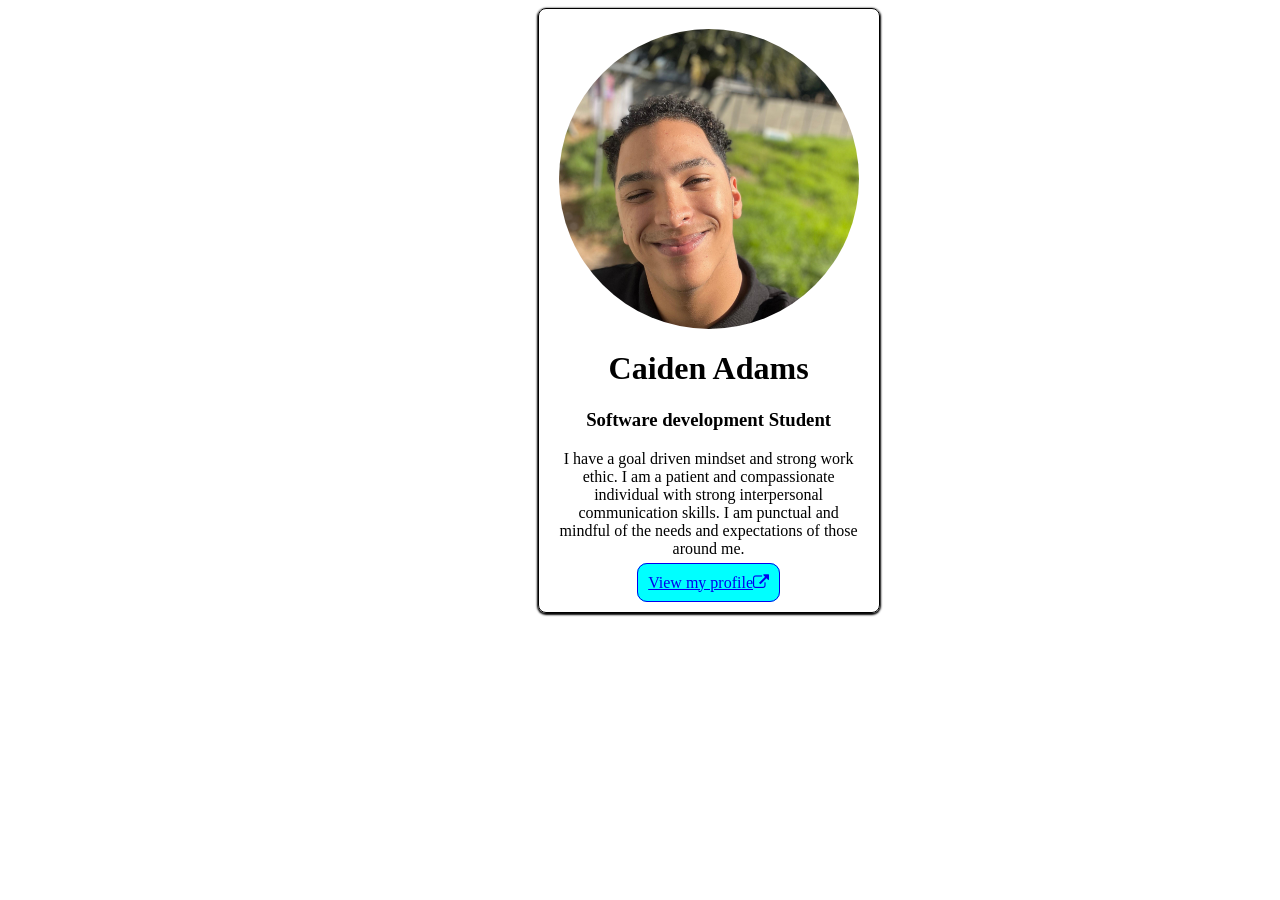
<file: Index.html>
<!DOCTYPE html>
<html lang="en">
<head>
    <meta charset="UTF-8">
    <meta name="viewport" content="width=device-width, initial-scale=1.0">
    <link rel="stylesheet" href="https://cdnjs.cloudflare.com/ajax/libs/font-awesome/4.7.0/css/font-awesome.min.css">
    <title>Document</title>
    <style>
        img{width:300px;
            height: 300px;
            border-radius: 50%;
            object-fit: cover;
            margin: auto;
            display: block;
        }
        body{margin-left: 42%;
            width: 300px;
            border: 1px solid;
            border-radius: 8px;
            box-shadow: 0px 1px 2px 1px;
            padding: 20px;
            background-color: white;
            
            }

        a{border: 1px solid;
            border-radius: 10px;
            padding: 10px ;
            background-color: aqua;
            

        }
    </style>
</head>
<body>
    <div align="center">
        <img src="image.jpeg" alt="image" height="auto" width="50%">
        <h1>Caiden Adams</h1>
        <h3>Software development Student</h3>
        <p>I have a goal driven mindset and strong work ethic. I am a patient and compassionate individual with strong interpersonal communication skills. I am punctual and mindful of the needs and expectations of those around me.</p>
        <a href="cv.html" target="_blank" class="button">View my profile<i class="fa fa-external-link"></i></a>
    
    

    </div>
    
</body>
</html>
</file>
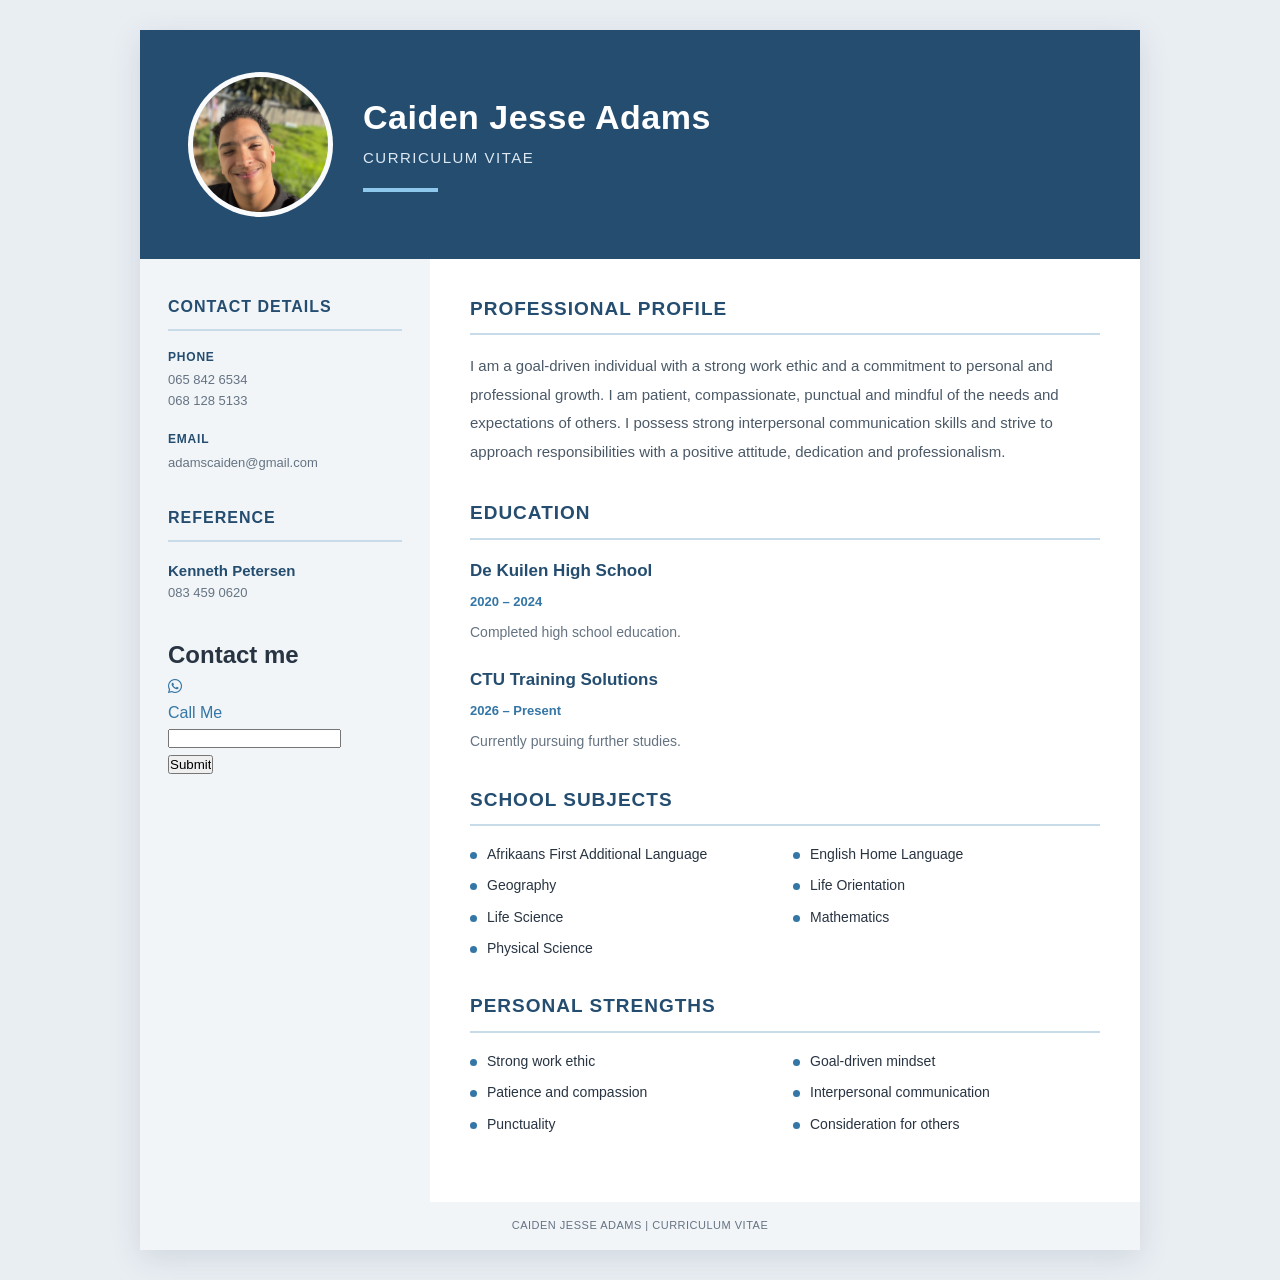
<file: cv.html>
<!DOCTYPE html>
<html lang="en">
<head>
  <meta charset="UTF-8">
  <meta name="viewport" content="width=device-width, initial-scale=1.0">
  <meta name="description" content="Professional CV of Caiden Jesse Adams">
  <title>Caiden Jesse Adams | CV</title>
  <link rel="stylesheet" href="https://cdnjs.cloudflare.com/ajax/libs/font-awesome/6.4.0/css/all.min.css">


  <!-- Link to the external CSS file -->
  <link rel="stylesheet" href="style.css">
</head>

<body>
  <div class="cv">

    <header class="header">
      <!-- Replace with your photograph URL -->
      <img class="profile-picture" src="image.jpeg" alt="Caiden Jesse Adams">

      <div class="header-content">
        <h1>Caiden Jesse Adams</h1>
        <p class="profession">Curriculum Vitae</p>
        <div class="header-line"></div>
      </div>
    </header>

    <div class="content">

      <aside class="sidebar">

        <section class="section">
          <h2>Contact Details</h2>

          

          <div class="contact-item">
            <h3>Phone</h3>
            <p>
              <a href="tel:0658426534">065 842 6534</a><br>
              <a href="tel:0681285133">068 128 5133</a>
            </p>
          </div>

          <div class="contact-item">
            <h3>Email</h3>
            <p>
              <a href="mailto:adamscaiden@gmail.com">
                adamscaiden@gmail.com
              </a>
            </p>
          </div>

        
        </section>

        <section class="section">
          <h2>Reference</h2>
          <p class="reference-name">Kenneth Petersen</p>
          <p class="reference-details">
            083 459 0620
          </p>
        </section>

        <section>
            <h2>Contact me</h2>
            <a  href="https://wa.me/27658426534"><i class="fa-brands fa-whatsapp"></i></a> <br>
            <a href="tel:+27681285133">Call Me</a>
            <form action="mailto:adamscaiden766@gmail.com" method="get">
                <input type="text" name="" id=""><br>
                <input type="submit" value="Submit">
            </form>
            

        </section>

      </aside>

      <main class="main">

        <section class="section">
          <h2>Professional Profile</h2>
          <p class="about-text">
            I am a goal-driven individual with a strong work ethic
            and a commitment to personal and professional growth.
            I am patient, compassionate, punctual and mindful of
            the needs and expectations of others. I possess strong
            interpersonal communication skills and strive to
            approach responsibilities with a positive attitude,
            dedication and professionalism.
          </p>
        </section>

        <section class="section">
          <h2>Education</h2>

          <div class="education-item">
            <h3>De Kuilen High School</h3>
            <span class="date">2020 – 2024</span>
            <p>Completed high school education.</p>
          </div>

          <div class="education-item">
            <h3>CTU Training Solutions</h3>
            <span class="date">2026 – Present</span>
            <p>Currently pursuing further studies.</p>
          </div>
        </section>

        <section class="section">
          <h2>School Subjects</h2>
          <ul class="subject-list">
            <li>Afrikaans First Additional Language</li>
            <li>English Home Language</li>
            <li>Geography</li>
            <li>Life Orientation</li>
            <li>Life Science</li>
            <li>Mathematics</li>
            <li>Physical Science</li>
          </ul>
        </section>

        <section class="section">
          <h2>Personal Strengths</h2>
          <ul class="subject-list">
            <li>Strong work ethic</li>
            <li>Goal-driven mindset</li>
            <li>Patience and compassion</li>
            <li>Interpersonal communication</li>
            <li>Punctuality</li>
            <li>Consideration for others</li>
          </ul>
        </section>

      </main>
    </div>

    <footer class="footer">
      CAIDEN JESSE ADAMS | CURRICULUM VITAE
    </footer>

  </div>
</body>
</html>
</file>
<file: style.css>
:root {
  --navy: #244d70;
  --blue: #3476a5;
  --light-blue: #eaf2f8;
  --text: #283442;
  --muted: #657382;
  --white: #ffffff;
}

* {
  box-sizing: border-box;
  margin: 0;
  padding: 0;
}

body {
  font-family: Arial, Helvetica, sans-serif;
  background: #e9eef3;
  color: var(--text);
  line-height: 1.6;
  padding: 30px 15px;
}

.cv {
  max-width: 1000px;
  margin: 0 auto;
  background: var(--white);
  box-shadow: 0 8px 30px rgba(24, 50, 75, 0.12);
  overflow: hidden;
}

/* Header */
.header {
  background: var(--navy);
  color: var(--white);
  padding: 42px 48px;
  display: flex;
  align-items: center;
  gap: 30px;
}

.profile-picture {
  width: 145px;
  height: 145px;
  flex-shrink: 0;
  border-radius: 50%;
  border: 5px solid rgba(255, 255, 255, 0.85);
  object-fit: cover;
  background: #dce7ef;
}

.header-content h1 {
  font-size: 34px;
  line-height: 1.2;
  letter-spacing: 0.5px;
  margin-bottom: 8px;
}

.profession {
  font-size: 15px;
  color: #dce9f4;
  letter-spacing: 1.5px;
  text-transform: uppercase;
}

.header-line {
  width: 75px;
  height: 4px;
  background: #8ec8ed;
  margin-top: 18px;
}

/* Main layout */
.content {
  display: grid;
  grid-template-columns: 290px minmax(0, 1fr);
}

.sidebar {
  background: #f1f5f8;
  padding: 35px 28px;
  min-width: 0;
}

.main {
  padding: 35px 40px;
  min-width: 0;
}

.section {
  margin-bottom: 32px;
  break-inside: avoid;
}

.section h2 {
  color: var(--navy);
  font-size: 19px;
  text-transform: uppercase;
  letter-spacing: 1px;
  padding-bottom: 9px;
  margin-bottom: 17px;
  border-bottom: 2px solid #c8dbe9;
}

.sidebar .section h2 {
  font-size: 16px;
}

.contact-item {
  margin-bottom: 19px;
  overflow-wrap: anywhere;
}

.contact-item h3 {
  font-size: 12px;
  color: var(--navy);
  text-transform: uppercase;
  letter-spacing: 0.8px;
  margin-bottom: 3px;
}

.contact-item p,
.contact-item a {
  font-size: 13px;
  color: var(--muted);
}

a {
  color: var(--blue);
  text-decoration: none;
}

a:hover {
  text-decoration: underline;
}

/* Education */
.education-item {
  margin-bottom: 23px;
}

.education-item h3 {
  color: var(--navy);
  font-size: 17px;
  margin-bottom: 4px;
}

.education-item .date {
  display: inline-block;
  color: var(--blue);
  font-size: 13px;
  font-weight: bold;
  margin-bottom: 8px;
}

.education-item p {
  font-size: 14px;
  color: var(--muted);
}

/* Lists */
.subject-list {
  list-style: none;
  display: grid;
  grid-template-columns: 1fr 1fr;
  gap: 9px 16px;
  margin-top: 14px;
}

.subject-list li {
  position: relative;
  padding-left: 17px;
  font-size: 14px;
  overflow-wrap: anywhere;
}

.subject-list li::before {
  content: "";
  position: absolute;
  left: 0;
  top: 9px;
  width: 7px;
  height: 7px;
  border-radius: 50%;
  background: var(--blue);
}

/* Profile and reference */
.about-text {
  font-size: 15px;
  line-height: 1.9;
  color: #4b5967;
}

.reference-name {
  color: var(--navy);
  font-weight: bold;
  font-size: 15px;
}

.reference-details {
  font-size: 13px;
  color: var(--muted);
}

.footer {
  background: #f1f5f8;
  color: var(--muted);
  text-align: center;
  padding: 15px;
  font-size: 11px;
  letter-spacing: 0.5px;
}

/* Mobile layout */
@media (max-width: 650px) {
  body {
    padding: 0;
  }

  .header {
    padding: 30px 22px;
    flex-direction: column;
    text-align: center;
  }

  .header-content h1 {
    font-size: 28px;
  }

  .header-line {
    margin: 16px auto 0;
  }

  .content {
    grid-template-columns: 1fr;
  }

  .sidebar,
  .main {
    padding: 28px 24px;
  }

  .subject-list {
    grid-template-columns: 1fr;
  }
}

/* A4 print and PDF */
@page {
  size: A4;
  margin: 0;
}

@media print {
  body {
    padding: 0;
    background: white;
    -webkit-print-color-adjust: exact;
    print-color-adjust: exact;
  }

  .cv {
    width: 210mm;
    max-width: none;
    min-height: 297mm;
    margin: 0;
    box-shadow: none;
  }

  .header {
    padding: 30px 38px;
  }

  .profile-picture {
    width: 125px;
    height: 125px;
  }

  .content {
    grid-template-columns: 70mm minmax(0, 1fr);
  }

  .sidebar {
    padding: 28px 23px;
  }

  .main {
    padding: 28px 30px;
  }

  a {
    color: inherit;
  }
}
</file>
